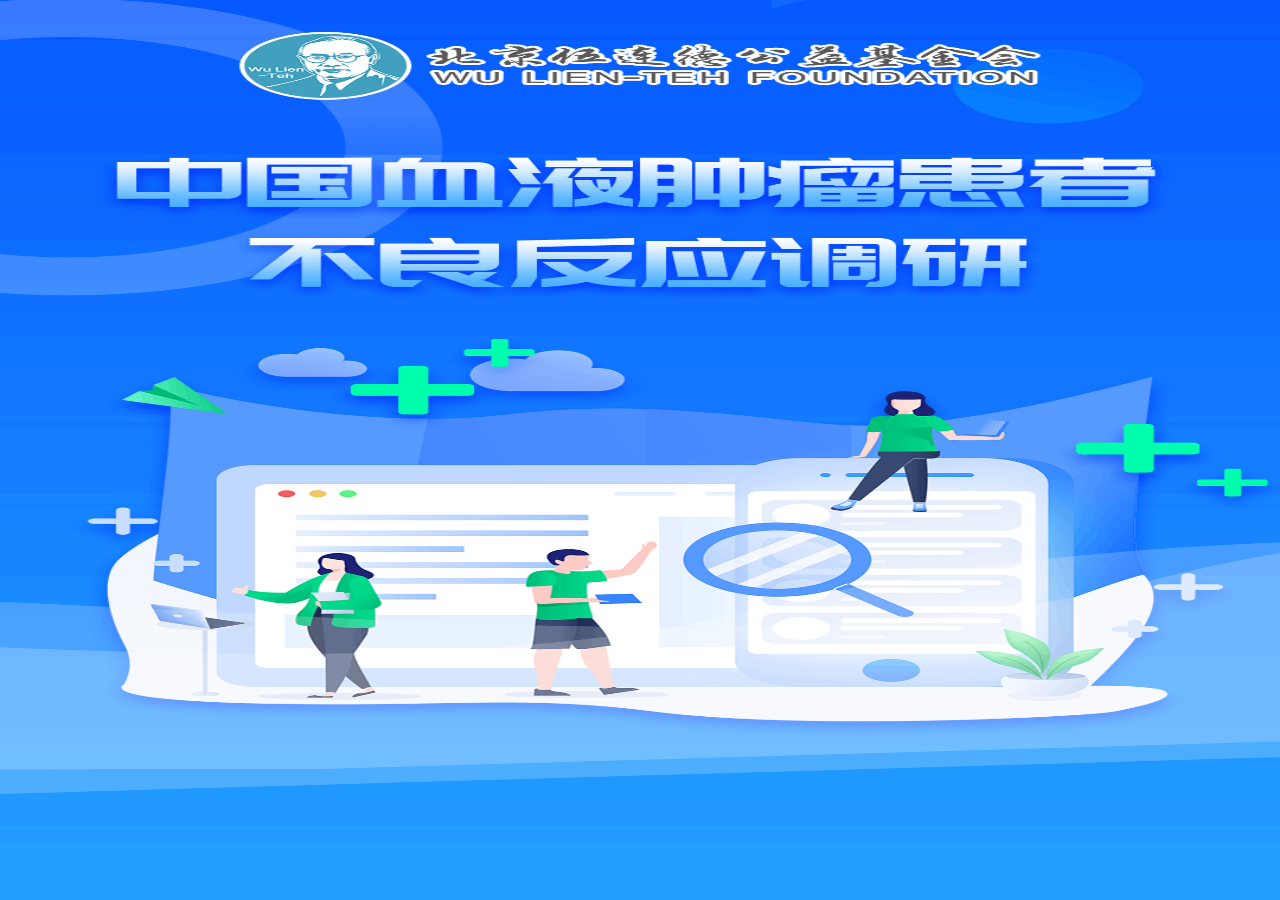
<file: snow/src/main/resources/page/index.html>
<!DOCTYPE html>
<html>
<head>
    <meta charset="UTF-8" name="viewport"
          content="width=width=device-width, user-scalable=no, initial-scale=1.0, maximum-scale=1.0,minimum-scale=1.0">
    <title>问卷调查</title>
    <script src="js/jquery-1.10.2.min.js"></script>
    <script src="js/respond.src.js"></script>
    <script src="js/http.js"></script>
    <script src="lib/sock/stomp.min.js"></script>
    <script src="lib/sock/sockjs.min.js"></script>
    <script src="js/jquery.qrcode.min.js"></script>
    <script src="lib/lrz/lrz.bundle.js"></script>
    <script src="lib/mescroll/mescroll.js"></script>
    <script src="lib/dist/js/swiper.min.js"></script>
    <script data-main="app.js" src="lib/components/requirejs/require.js"></script>
    <script src="http://res.wx.qq.com/open/js/jweixin-1.0.0.js"></script>
</head>
<body>
<div class="main">
    <div class="main-app" ui-view></div>
</div>
</body>
</html>
</file>
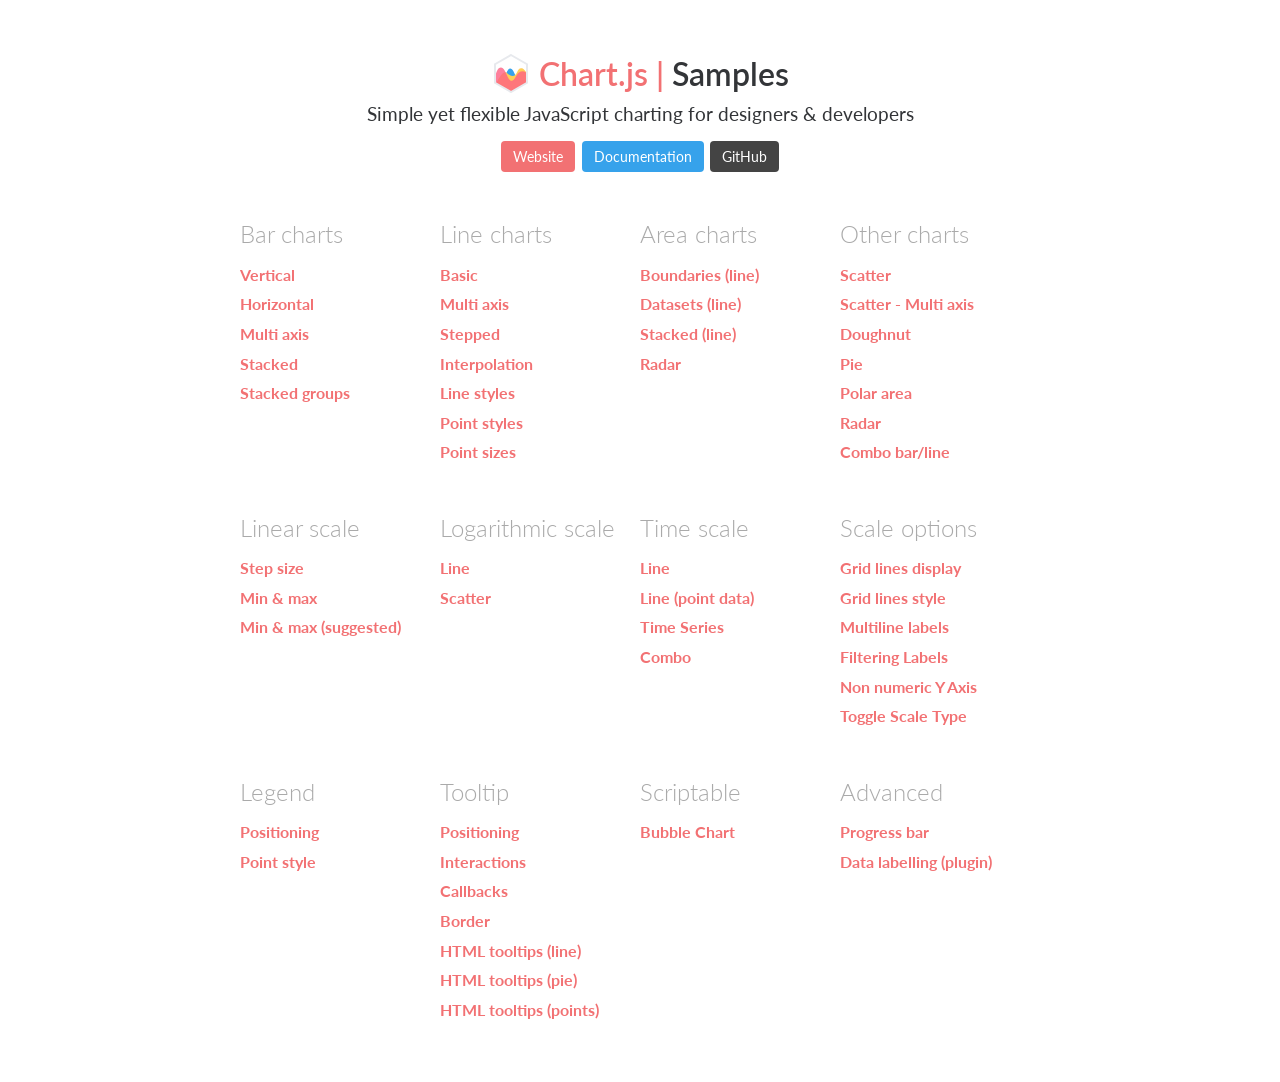
<file: snow/src/main/resources/page/lib/Chart.js/samples/index.html>
<!DOCTYPE html>
<html lang="en-US">
<head>
	<meta charset="utf-8">
	<meta http-equiv="X-UA-Compatible" content="IE=Edge">
	<meta name="viewport" content="width=device-width, initial-scale=1">
	<link rel="stylesheet" type="text/css" href="style.css">
	<link rel="icon" href="favicon.ico">
	<script src="samples.js"></script>
	<script src="utils.js"></script>
	<title>Chart.js samples</title>
</head>
<body>
	<div class="content">
		<div class="header">
			<div class="chartjs-title">Samples</div>
			<div class="chartjs-caption">Simple yet flexible JavaScript charting for designers &amp; developers</div>
			<div class="chartjs-links">
				<a class="btn btn-chartjs" href="http://www.chartjs.org">Website</a>
				<a class="btn btn-docs" href="http://www.chartjs.org/docs">Documentation</a>
				<a class="btn btn-gh" href="https://github.com/chartjs/Chart.js">GitHub</a>
			</div>
		</div>

		<div id="categories" class="samples-categories"></div>
	</div>

	<script>
		function createCategory(item) {
			var el = document.createElement('div');
			el.className = 'samples-category';
			el.innerHTML =
				'<div class="title">' + item.title + '</div>' +
				'<div class="items"></div>';
			return el;
		}

		function createEntry(item) {
			var el = document.createElement('div');
			el.className = 'samples-entry';
			el.innerHTML = '<a class="title" href="' + item.path + '">' + item.title + '</a>';
			return el;
		}

		var categories = document.getElementById('categories');
		Samples.items.forEach(function(item) {
			var category = createCategory(item);
			var children = category.getElementsByClassName('items')[0];

			(item.items || []).forEach(function(item2) {
				children.appendChild(createEntry(item2));
			});

			categories.appendChild(category);
		});
	</script>
</body>
</html>
</file>
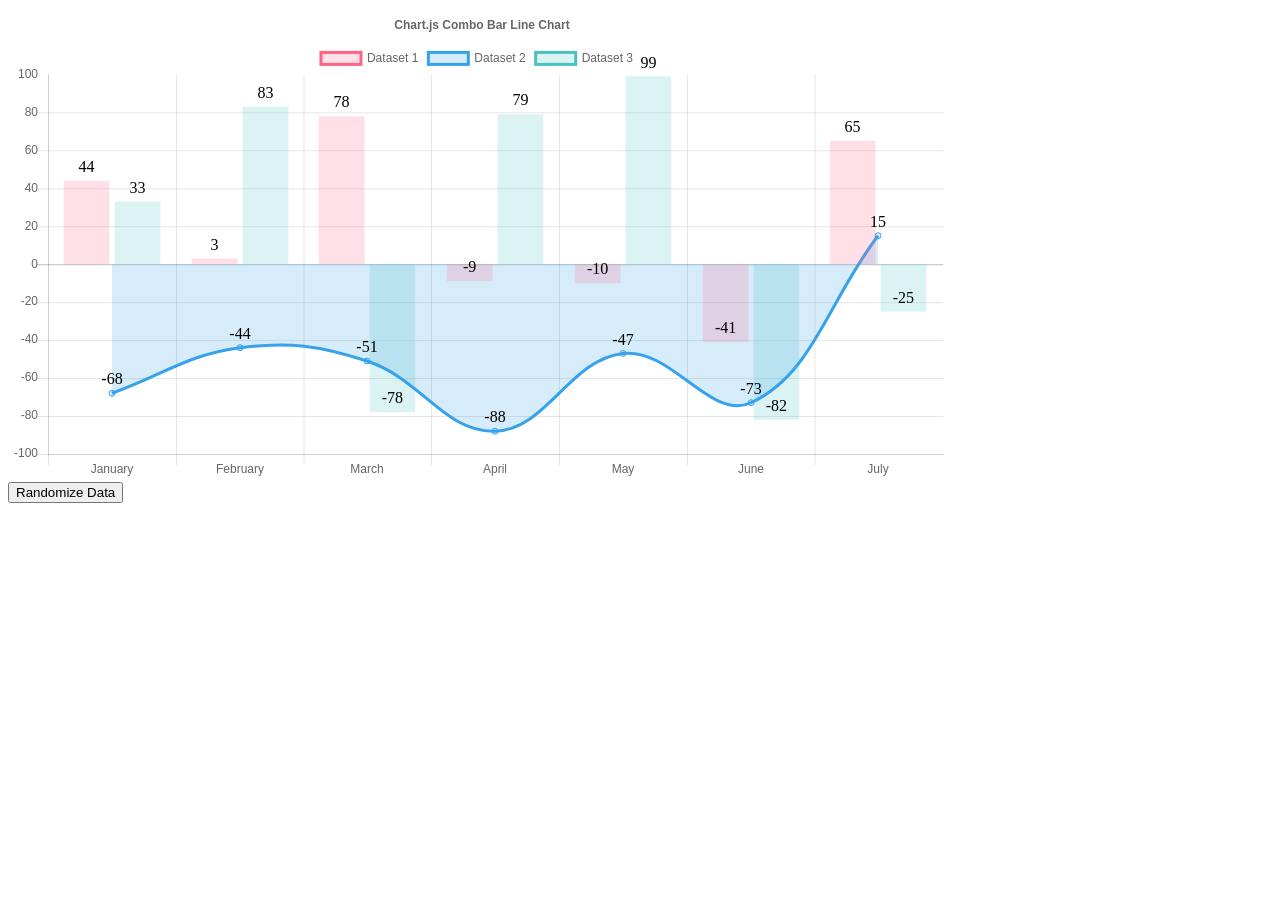
<file: snow/src/main/resources/page/lib/Chart.js/samples/advanced/data-labelling.html>
<!doctype html>
<html>

<head>
	<title>Labelling Data Points</title>
	<script src="../../Chart.bundle.js"></script>
	<script src="../utils.js"></script>
	<style>
		canvas {
			-moz-user-select: none;
			-webkit-user-select: none;
			-ms-user-select: none;
		}
	</style>
</head>

<body>
	<div style="width: 75%">
		<canvas id="canvas"></canvas>
	</div>
	<button id="randomizeData">Randomize Data</button>
	<script>
		var color = Chart.helpers.color;
		var barChartData = {
			labels: ['January', 'February', 'March', 'April', 'May', 'June', 'July'],
			datasets: [{
				type: 'bar',
				label: 'Dataset 1',
				backgroundColor: color(window.chartColors.red).alpha(0.2).rgbString(),
				borderColor: window.chartColors.red,
				data: [
					randomScalingFactor(),
					randomScalingFactor(),
					randomScalingFactor(),
					randomScalingFactor(),
					randomScalingFactor(),
					randomScalingFactor(),
					randomScalingFactor()
				]
			}, {
				type: 'line',
				label: 'Dataset 2',
				backgroundColor: color(window.chartColors.blue).alpha(0.2).rgbString(),
				borderColor: window.chartColors.blue,
				data: [
					randomScalingFactor(),
					randomScalingFactor(),
					randomScalingFactor(),
					randomScalingFactor(),
					randomScalingFactor(),
					randomScalingFactor(),
					randomScalingFactor()
				]
			}, {
				type: 'bar',
				label: 'Dataset 3',
				backgroundColor: color(window.chartColors.green).alpha(0.2).rgbString(),
				borderColor: window.chartColors.green,
				data: [
					randomScalingFactor(),
					randomScalingFactor(),
					randomScalingFactor(),
					randomScalingFactor(),
					randomScalingFactor(),
					randomScalingFactor(),
					randomScalingFactor()
				]
			}]
		};

		// Define a plugin to provide data labels
		Chart.plugins.register({
			afterDatasetsDraw: function(chart) {
				var ctx = chart.ctx;

				chart.data.datasets.forEach(function(dataset, i) {
					var meta = chart.getDatasetMeta(i);
					if (!meta.hidden) {
						meta.data.forEach(function(element, index) {
							// Draw the text in black, with the specified font
							ctx.fillStyle = 'rgb(0, 0, 0)';

							var fontSize = 16;
							var fontStyle = 'normal';
							var fontFamily = 'Helvetica Neue';
							ctx.font = Chart.helpers.fontString(fontSize, fontStyle, fontFamily);

							// Just naively convert to string for now
							var dataString = dataset.data[index].toString();

							// Make sure alignment settings are correct
							ctx.textAlign = 'center';
							ctx.textBaseline = 'middle';

							var padding = 5;
							var position = element.tooltipPosition();
							ctx.fillText(dataString, position.x, position.y - (fontSize / 2) - padding);
						});
					}
				});
			}
		});

		window.onload = function() {
			var ctx = document.getElementById('canvas').getContext('2d');
			window.myBar = new Chart(ctx, {
				type: 'bar',
				data: barChartData,
				options: {
					responsive: true,
					title: {
						display: true,
						text: 'Chart.js Combo Bar Line Chart'
					},
				}
			});
		};

		document.getElementById('randomizeData').addEventListener('click', function() {
			barChartData.datasets.forEach(function(dataset) {
				dataset.data = dataset.data.map(function() {
					return randomScalingFactor();
				});
			});
			window.myBar.update();
		});
	</script>
</body>

</html>
</file>
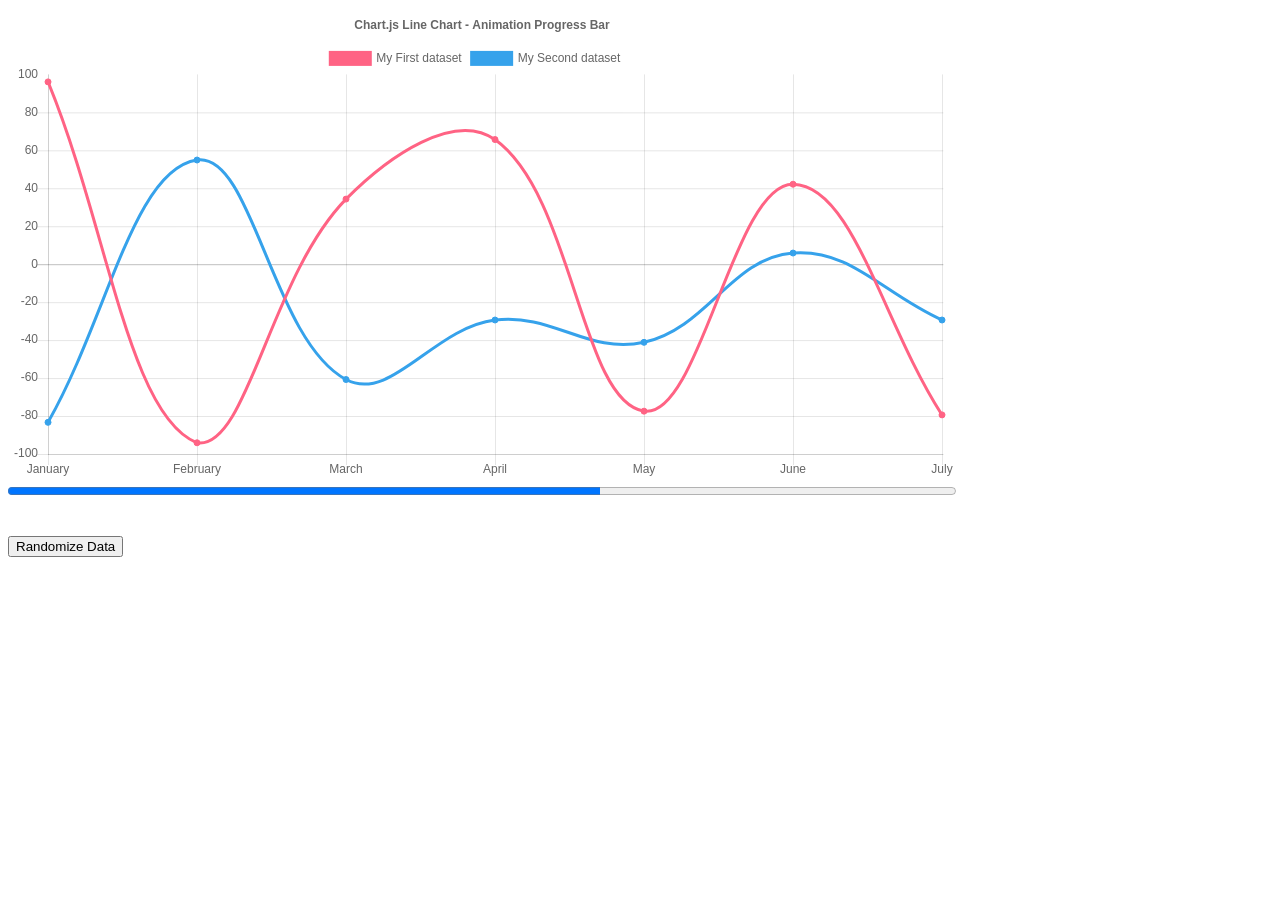
<file: snow/src/main/resources/page/lib/Chart.js/samples/advanced/progress-bar.html>
<!doctype html>
<html>
<head>
<title> Animation Callbacks </title>
	<script src="../../Chart.bundle.js"></script>
	<script src="../utils.js"></script>
	<style>
		canvas {
			-moz-user-select: none;
			-webkit-user-select: none;
			-ms-user-select: none;
		}
	</style>
</head>

<body>
	<div style="width: 75%;">
		<canvas id="canvas"></canvas>
		<progress id="animationProgress" max="1" value="0" style="width: 100%"></progress>
	</div>
	<br>
	<br>
	<button id="randomizeData">Randomize Data</button>
	<script>
		var progress = document.getElementById('animationProgress');
		var config = {
			type: 'line',
			data: {
				labels: ['January', 'February', 'March', 'April', 'May', 'June', 'July'],
				datasets: [{
					label: 'My First dataset',
					fill: false,
					borderColor: window.chartColors.red,
					backgroundColor: window.chartColors.red,
					data: [
						randomScalingFactor(),
						randomScalingFactor(),
						randomScalingFactor(),
						randomScalingFactor(),
						randomScalingFactor(),
						randomScalingFactor(),
						randomScalingFactor()
					]
				}, {
					label: 'My Second dataset ',
					fill: false,
					borderColor: window.chartColors.blue,
					backgroundColor: window.chartColors.blue,
					data: [
						randomScalingFactor(),
						randomScalingFactor(),
						randomScalingFactor(),
						randomScalingFactor(),
						randomScalingFactor(),
						randomScalingFactor(),
						randomScalingFactor()
					]
				}]
			},
			options: {
				title: {
					display: true,
					text: 'Chart.js Line Chart - Animation Progress Bar'
				},
				animation: {
					duration: 2000,
					onProgress: function(animation) {
						progress.value = animation.currentStep / animation.numSteps;
					},
					onComplete: function() {
						window.setTimeout(function() {
							progress.value = 0;
						}, 2000);
					}
				}
			}
		};

		window.onload = function() {
			var ctx = document.getElementById('canvas').getContext('2d');
			window.myLine = new Chart(ctx, config);
		};

		document.getElementById('randomizeData').addEventListener('click', function() {
			config.data.datasets.forEach(function(dataset) {
				dataset.data = dataset.data.map(function() {
					return randomScalingFactor();
				});
			});

			window.myLine.update();
		});
	</script>
</body>

</html>
</file>
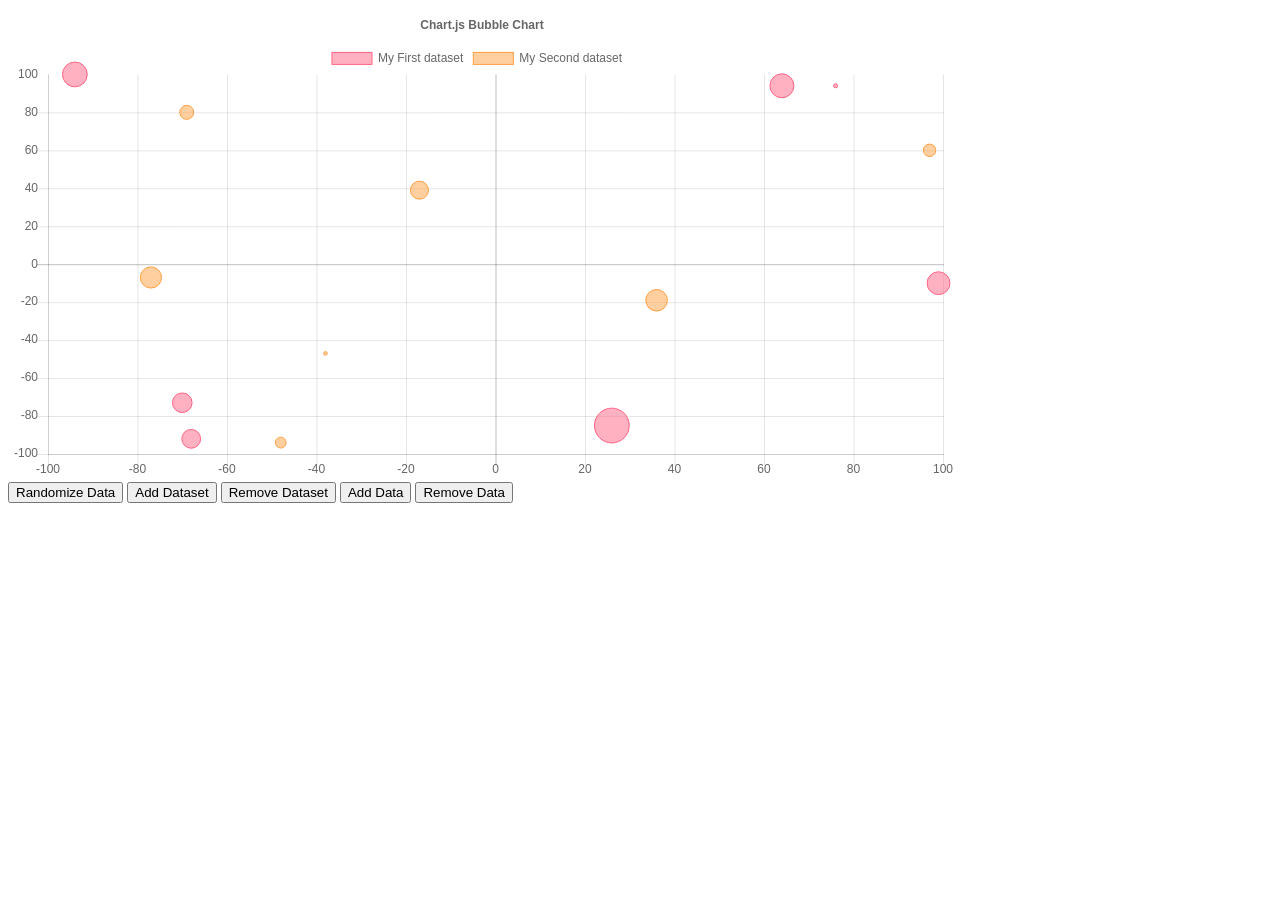
<file: snow/src/main/resources/page/lib/Chart.js/samples/charts/bubble.html>
<!doctype html>
<html>

<head>
	<title>Bubble Chart</title>
	<script src="../../Chart.bundle.js"></script>
	<script src="../utils.js"></script>
	<style type="text/css">
		canvas{
			-moz-user-select: none;
			-webkit-user-select: none;
			-ms-user-select: none;
		}
	</style>
</head>

<body>
	<div id="container" style="width: 75%;">
		<canvas id="canvas"></canvas>
	</div>
	<button id="randomizeData">Randomize Data</button>
	<button id="addDataset">Add Dataset</button>
	<button id="removeDataset">Remove Dataset</button>
	<button id="addData">Add Data</button>
	<button id="removeData">Remove Data</button>
	<script>
		var DEFAULT_DATASET_SIZE = 7;

		var addedCount = 0;
		var color = Chart.helpers.color;
		var bubbleChartData = {
			animation: {
				duration: 10000
			},
			datasets: [{
				label: 'My First dataset',
				backgroundColor: color(window.chartColors.red).alpha(0.5).rgbString(),
				borderColor: window.chartColors.red,
				borderWidth: 1,
				data: [{
					x: randomScalingFactor(),
					y: randomScalingFactor(),
					r: Math.abs(randomScalingFactor()) / 5,
				}, {
					x: randomScalingFactor(),
					y: randomScalingFactor(),
					r: Math.abs(randomScalingFactor()) / 5,
				}, {
					x: randomScalingFactor(),
					y: randomScalingFactor(),
					r: Math.abs(randomScalingFactor()) / 5,
				}, {
					x: randomScalingFactor(),
					y: randomScalingFactor(),
					r: Math.abs(randomScalingFactor()) / 5,
				}, {
					x: randomScalingFactor(),
					y: randomScalingFactor(),
					r: Math.abs(randomScalingFactor()) / 5,
				}, {
					x: randomScalingFactor(),
					y: randomScalingFactor(),
					r: Math.abs(randomScalingFactor()) / 5,
				}, {
					x: randomScalingFactor(),
					y: randomScalingFactor(),
					r: Math.abs(randomScalingFactor()) / 5,
				}]
			}, {
				label: 'My Second dataset',
				backgroundColor: color(window.chartColors.orange).alpha(0.5).rgbString(),
				borderColor: window.chartColors.orange,
				borderWidth: 1,
				data: [{
					x: randomScalingFactor(),
					y: randomScalingFactor(),
					r: Math.abs(randomScalingFactor()) / 5,
				}, {
					x: randomScalingFactor(),
					y: randomScalingFactor(),
					r: Math.abs(randomScalingFactor()) / 5,
				}, {
					x: randomScalingFactor(),
					y: randomScalingFactor(),
					r: Math.abs(randomScalingFactor()) / 5,
				}, {
					x: randomScalingFactor(),
					y: randomScalingFactor(),
					r: Math.abs(randomScalingFactor()) / 5,
				}, {
					x: randomScalingFactor(),
					y: randomScalingFactor(),
					r: Math.abs(randomScalingFactor()) / 5,
				}, {
					x: randomScalingFactor(),
					y: randomScalingFactor(),
					r: Math.abs(randomScalingFactor()) / 5,
				}, {
					x: randomScalingFactor(),
					y: randomScalingFactor(),
					r: Math.abs(randomScalingFactor()) / 5,
				}]
			}]
		};

		window.onload = function() {
			var ctx = document.getElementById('canvas').getContext('2d');
			window.myChart = new Chart(ctx, {
				type: 'bubble',
				data: bubbleChartData,
				options: {
					responsive: true,
					title: {
						display: true,
						text: 'Chart.js Bubble Chart'
					},
					tooltips: {
						mode: 'point'
					}
				}
			});
		};

		document.getElementById('randomizeData').addEventListener('click', function() {
			bubbleChartData.datasets.forEach(function(dataset) {
				dataset.data = dataset.data.map(function() {
					return {
						x: randomScalingFactor(),
						y: randomScalingFactor(),
						r: Math.abs(randomScalingFactor()) / 5,
					};
				});
			});
			window.myChart.update();
		});

		var colorNames = Object.keys(window.chartColors);
		document.getElementById('addDataset').addEventListener('click', function() {
			++addedCount;
			var colorName = colorNames[bubbleChartData.datasets.length % colorNames.length];
			var dsColor = window.chartColors[colorName];
			var newDataset = {
				label: 'My added dataset ' + addedCount,
				backgroundColor: color(dsColor).alpha(0.5).rgbString(),
				borderColor: dsColor,
				borderWidth: 1,
				data: []
			};

			for (var index = 0; index < DEFAULT_DATASET_SIZE; ++index) {
				newDataset.data.push({
					x: randomScalingFactor(),
					y: randomScalingFactor(),
					r: Math.abs(randomScalingFactor()) / 5,
				});
			}

			bubbleChartData.datasets.push(newDataset);
			window.myChart.update();
		});

		document.getElementById('addData').addEventListener('click', function() {
			if (bubbleChartData.datasets.length > 0) {
				for (var index = 0; index < bubbleChartData.datasets.length; ++index) {
					bubbleChartData.datasets[index].data.push({
						x: randomScalingFactor(),
						y: randomScalingFactor(),
						r: Math.abs(randomScalingFactor()) / 5,
					});
				}

				window.myChart.update();
			}
		});

		document.getElementById('removeDataset').addEventListener('click', function() {
			bubbleChartData.datasets.splice(0, 1);
			window.myChart.update();
		});

		document.getElementById('removeData').addEventListener('click', function() {
			bubbleChartData.datasets.forEach(function(dataset) {
				dataset.data.pop();
			});

			window.myChart.update();
		});
	</script>
</body>

</html>
</file>
<file: snow/src/main/resources/page/lib/Chart.js/samples/style.css>
@import url('https://maxcdn.bootstrapcdn.com/font-awesome/4.7.0/css/font-awesome.min.css');
@import url('https://fonts.googleapis.com/css?family=Lato:100,300,400,700,900');

body, html {
	color: #333538;
	font-family: 'Lato', sans-serif;
	line-height: 1.6;
	padding: 0;
	margin: 0;
}

a {
	color: #f27173;
	text-decoration: none;
}

a:hover {
	color: #e25f5f;
	text-decoration: underline;
}

.content {
	max-width: 800px;
	margin: auto;
	padding: 16px 32px;
}

.header {
	text-align: center;
	padding: 32px 0;
}

.wrapper {
	min-height: 400px;
	padding: 16px 0;
	position: relative;
}

.wrapper.col-2 {
	display: inline-block;
	min-height: 256px;
	width: 49%;
}

@media (max-width: 400px) {
	.wrapper.col-2 {
		width: 100%
	}
}

.wrapper canvas {
	-moz-user-select: none;
	-webkit-user-select: none;
	-ms-user-select: none;
}

.toolbar {
	display: flex;
}

.toolbar > * {
	margin: 0 8px 0 0;
}

.btn {
	background-color: #aaa;
	border-radius: 4px;
	color: white;
	padding: 0.25rem 0.75rem;
}

.btn .fa {
	font-size: 1rem;
}

.btn:hover {
	background-color: #888;
	color: white;
	text-decoration: none;
}

.btn-chartjs { background-color: #f27173; }
.btn-chartjs:hover { background-color: #e25f5f; }
.btn-docs:hover { background-color: #2793db; }
.btn-docs { background-color: #36A2EB; }
.btn-docs:hover { background-color: #2793db; }
.btn-gh { background-color: #444; }
.btn-gh:hover { background-color: #333; }

.btn-on {
	border-style: inset;
}

.chartjs-title {
	font-size: 2rem;
	font-weight: 600;
	white-space: nowrap;
}

.chartjs-title::before {
	background-image: url(logo.svg);
	background-position: left center;
	background-repeat: no-repeat;
	background-size: 40px;
	content: 'Chart.js | ';
	color: #f27173;
	font-weight: 600;
	padding-left: 48px;
}

.chartjs-caption {
	font-size: 1.2rem;
}

.chartjs-links {
	display: flex;
	justify-content: center;
	padding: 8px 0;
}

.chartjs-links a {
	align-items: center;
	display: flex;
	font-size: 0.9rem;
	margin: 0.2rem;
}

.chartjs-links .fa:before {
	margin-right: 0.5em;
}

.samples-category {
	display: inline-block;
	margin-bottom: 32px;
	vertical-align: top;
	width: 25%;
}

.samples-category > .title {
	color: #aaa;
	font-weight: 300;
	font-size: 1.5rem;
}

.samples-category:hover > .title {
	color: black;
}

.samples-category > .items {
	padding: 8px 0;
}

.samples-entry {
	padding: 0 0 4px 0;
}

.samples-entry > .title {
	font-weight: 700;
}

@media (max-width: 640px) {
	.samples-category { width: 33%; }
}

@media (max-width: 512px) {
	.samples-category { width: 50%; }
}

@media (max-width: 420px) {
	.chartjs-caption { font-size: 1.05rem; }
	.chartjs-title::before { content: ''; }
	.chartjs-links a { flex-direction: column; }
	.chartjs-links .fa { margin: 0 }
	.samples-category { width: 100%; }
}

.analyser table {
	color: #333;
	font-size: 0.9rem;
	margin: 8px 0;
	width: 100%
}

.analyser th {
	background-color: #f0f0f0;
	padding: 2px;
}

.analyser td {
	padding: 2px;
	text-align: center;
}
</file>
